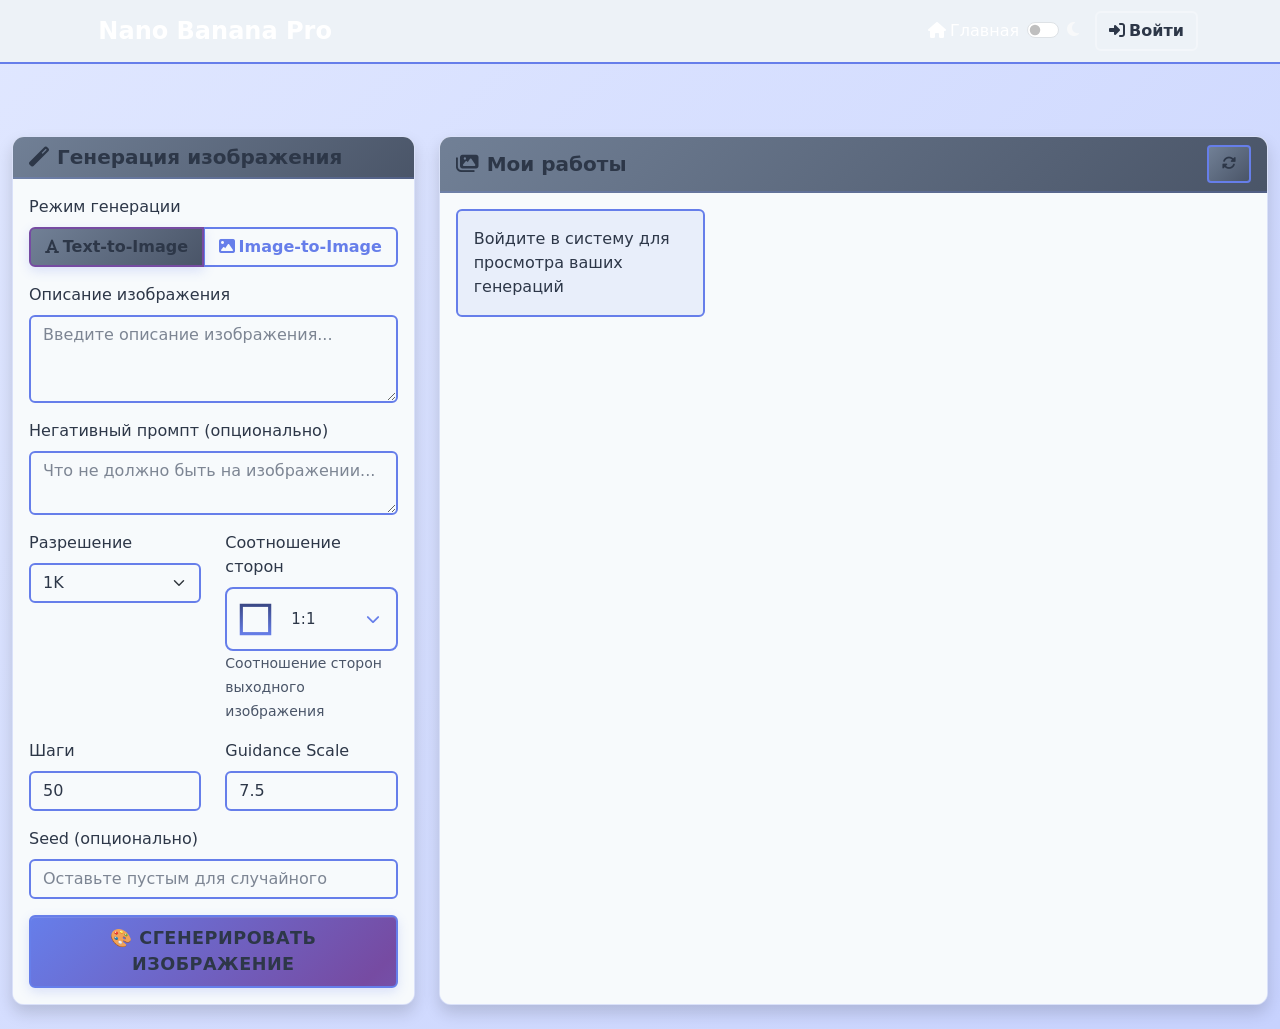
<file: api/frontend/index.html>
<!DOCTYPE html>
<html lang="ru">
<head>
    <meta charset="UTF-8">
    <meta name="viewport" content="width=device-width, initial-scale=1.0">
    <title>🍌 Nano Banana Pro - Генератор изображений</title>
    <!-- Bootstrap 5 CSS -->
    <link href="https://cdn.jsdelivr.net/npm/bootstrap@5.3.0/dist/css/bootstrap.min.css" rel="stylesheet">
    <!-- Font Awesome -->
    <link rel="stylesheet" href="https://cdnjs.cloudflare.com/ajax/libs/font-awesome/6.4.0/css/all.min.css">
    <link rel="stylesheet" href="styles.css">
</head>
<body>
    <!-- Навигационная панель -->
    <nav class="navbar navbar-expand-lg navbar-dark bg-dark">
        <div class="container">
            <a class="navbar-brand" href="#">
                <i class="fas fa-banana me-2"></i>
                Nano Banana Pro
            </a>
            <button class="navbar-toggler" type="button" data-bs-toggle="collapse" data-bs-target="#navbarNav">
                <span class="navbar-toggler-icon"></span>
            </button>
            <div class="collapse navbar-collapse" id="navbarNav">
                <ul class="navbar-nav ms-auto">
                    <li class="nav-item">
                        <a class="nav-link active" href="#"><i class="fas fa-home me-1"></i>Главная</a>
                    </li>
                </ul>
                <div class="d-flex align-items-center">
                    <div class="form-check form-switch me-3">
                        <input class="form-check-input" type="checkbox" id="themeSwitch">
                        <label class="form-check-label text-light" for="themeSwitch">
                            <i class="fas fa-moon"></i>
                        </label>
                    </div>
                    <button class="btn btn-outline-light" id="loginBtn" data-bs-toggle="modal" data-bs-target="#loginModal">
                        <i class="fas fa-sign-in-alt me-1"></i>Войти
                    </button>
                    <div id="userMenu" class="dropdown ms-2" style="display: none;">
                        <button class="btn btn-outline-light dropdown-toggle" type="button" data-bs-toggle="dropdown">
                            <i class="fas fa-user me-1"></i><span id="usernameDisplay"></span>
                        </button>
                        <ul class="dropdown-menu">
                            <li><a class="dropdown-item" href="#" data-bs-toggle="modal" data-bs-target="#apiKeyModal">
                                <i class="fas fa-key me-2"></i>API Ключ
                            </a></li>
                            <li><hr class="dropdown-divider"></li>
                            <li><a class="dropdown-item" href="#" id="logoutBtn">
                                <i class="fas fa-sign-out-alt me-2"></i>Выйти
                            </a></li>
                        </ul>
                    </div>
                </div>
            </div>
        </div>
    </nav>

    <main class="container-fluid my-4">
        <div class="row g-4 justify-content-center mt-5">
            <!-- Генератор -->
            <div class="col-lg-4">
                <div class="card shadow h-100">
                    <div class="card-header">
                        <h5 class="mb-0"><i class="fas fa-magic me-2"></i>Генерация изображения</h5>
                    </div>
                    <div class="card-body">
                        <form id="generateForm">
                            <!-- Режим генерации -->
                            <div class="mb-3">
                                <label class="form-label">Режим генерации</label>
                                <div class="btn-group w-100" role="group">
                                    <input type="radio" class="btn-check" name="generationMode" id="modeText" value="text-to-image" checked>
                                    <label class="btn btn-outline-primary" for="modeText">
                                        <i class="fas fa-font me-1"></i>Text-to-Image
                                    </label>
                                    <input type="radio" class="btn-check" name="generationMode" id="modeImage" value="image-to-image">
                                    <label class="btn btn-outline-primary" for="modeImage">
                                        <i class="fas fa-image me-1"></i>Image-to-Image
                                    </label>
                                </div>
                            </div>

                            <!-- Референсные изображения -->
                            <div class="mb-3" id="referenceImagesSection" style="display: none;">
                                <label for="referenceImages" class="form-label">Референсные изображения (до 4)</label>
                                <input type="file" class="form-control" id="referenceImages" accept="image/*" multiple>
                                <small class="text-muted">Вы можете выбрать несколько файлов или добавлять по одному</small>
                                <div id="referencePreview" class="mt-2 d-flex flex-wrap"></div>
                            </div>

                            <!-- Промпт -->
                            <div class="mb-3">
                                <label for="prompt" class="form-label">Описание изображения</label>
                                <textarea class="form-control" id="prompt" rows="3" placeholder="Введите описание изображения..." required></textarea>
                            </div>

                            <!-- Негативный промпт -->
                            <div class="mb-3">
                                <label for="negativePrompt" class="form-label">Негативный промпт (опционально)</label>
                                <textarea class="form-control" id="negativePrompt" rows="2" placeholder="Что не должно быть на изображении..."></textarea>
                            </div>

                            <!-- Разрешение и соотношение -->
                            <div class="row mb-3">
                                <div class="col-md-6">
                                    <label for="resolution" class="form-label">Разрешение</label>
                                    <select class="form-select" id="resolution">
                                        <option value="1K">1K</option>
                                        <option value="2K">2K</option>
                                        <option value="4K">4K</option>
                                    </select>
                                </div>
                                <div class="col-md-6">
                                    <label for="aspectRatio" class="form-label">Соотношение сторон</label>
                                    <!-- Скрытый select для совместимости -->
                                    <select class="form-select d-none" id="aspectRatio" name="aspectRatio">
                                        <option value="1:1">1:1</option>
                                        <option value="16:9">16:9</option>
                                        <option value="9:16">9:16</option>
                                        <option value="4:3">4:3</option>
                                        <option value="3:4">3:4</option>
                                        <option value="21:9">21:9</option>
                                        <option value="5:4">5:4</option>
                                        <option value="2:3">2:3</option>
                                        <option value="user1" id="user1Option">user1</option>
                                        <option value="user2" id="user2Option">user2</option>
                                        <option value="user3" id="user3Option">user3</option>
                                        <option value="user4" id="user4Option">user4</option>
                                    </select>
                                    <!-- Кастомный dropdown -->
                                    <div class="custom-dropdown" id="aspectRatioDropdown">
                                        <div class="custom-dropdown-selected" id="aspectRatioSelected">
                                            <span class="custom-dropdown-icon" id="aspectRatioIcon"></span>
                                            <span class="custom-dropdown-text" id="aspectRatioText">1:1</span>
                                            <i class="fas fa-chevron-down custom-dropdown-arrow"></i>
                                        </div>
                                        <div class="custom-dropdown-menu" id="aspectRatioMenu">
                                            <div class="custom-dropdown-group">
                                                <div class="custom-dropdown-group-label">Стандартные</div>
                                                <div class="custom-dropdown-item" data-value="1:1" data-icon="icons/aspect-1-1.svg">
                                                    <img src="icons/aspect-1-1.svg" class="custom-dropdown-item-icon" alt="1:1" onerror="this.style.display='none'">
                                                    <span>1:1</span>
                                                </div>
                                                <div class="custom-dropdown-item" data-value="16:9" data-icon="icons/aspect-16-9.svg">
                                                    <img src="icons/aspect-16-9.svg" class="custom-dropdown-item-icon" alt="16:9" onerror="this.style.display='none'">
                                                    <span>16:9</span>
                                                </div>
                                                <div class="custom-dropdown-item" data-value="9:16" data-icon="icons/aspect-9-16.svg">
                                                    <img src="icons/aspect-9-16.svg" class="custom-dropdown-item-icon" alt="9:16" onerror="this.style.display='none'">
                                                    <span>9:16</span>
                                                </div>
                                                <div class="custom-dropdown-item" data-value="4:3" data-icon="icons/aspect-4-3.svg">
                                                    <img src="icons/aspect-4-3.svg" class="custom-dropdown-item-icon" alt="4:3" onerror="this.style.display='none'">
                                                    <span>4:3</span>
                                                </div>
                                                <div class="custom-dropdown-item" data-value="3:4" data-icon="icons/aspect-3-4.svg">
                                                    <img src="icons/aspect-3-4.svg" class="custom-dropdown-item-icon" alt="3:4" onerror="this.style.display='none'">
                                                    <span>3:4</span>
                                                </div>
                                            </div>
                                            <div class="custom-dropdown-group" id="referenceAspectGroup" style="display: none;">
                                                <div class="custom-dropdown-group-label">Из референса</div>
                                                <div class="custom-dropdown-item" data-value="user1" data-icon="icons/aspect-user-1.svg" id="user1Option">
                                                    <img src="icons/aspect-user-1.svg" class="custom-dropdown-item-icon" alt="Юзер1" onerror="this.style.display='none'">
                                                    <span id="user1Text">Юзер1 (из реф1)</span>
                                                </div>
                                                <div class="custom-dropdown-item user-child" data-value="user2" data-icon="icons/aspect-user-2.svg" id="user2Option" style="display: none;">
                                                    <img src="icons/aspect-user-2.svg" class="custom-dropdown-item-icon" alt="Юзер2" onerror="this.style.display='none'">
                                                    <span id="user2Text">└─ Юзер2 (из реф2)</span>
                                                </div>
                                                <div class="custom-dropdown-item user-child" data-value="user3" data-icon="icons/aspect-user-3.svg" id="user3Option" style="display: none;">
                                                    <img src="icons/aspect-user-3.svg" class="custom-dropdown-item-icon" alt="Юзер3" onerror="this.style.display='none'">
                                                    <span id="user3Text">└─ Юзер3 (из реф3)</span>
                                                </div>
                                                <div class="custom-dropdown-item user-child" data-value="user4" data-icon="icons/aspect-user-4.svg" id="user4Option" style="display: none;">
                                                    <img src="icons/aspect-user-4.svg" class="custom-dropdown-item-icon" alt="Юзер4" onerror="this.style.display='none'">
                                                    <span id="user4Text">└─ Юзер4 (из реф4)</span>
                                                </div>
                                            </div>
                                            <div class="custom-dropdown-group">
                                                <div class="custom-dropdown-group-label">Дополнительные</div>
                                                <div class="custom-dropdown-item" data-value="21:9" data-icon="icons/aspect-21-9.svg">
                                                    <img src="icons/aspect-21-9.svg" class="custom-dropdown-item-icon" alt="21:9" onerror="this.style.display='none'">
                                                    <span>21:9 Ультраширокий</span>
                                                </div>
                                                <div class="custom-dropdown-item" data-value="5:4" data-icon="icons/aspect-5-4.svg">
                                                    <img src="icons/aspect-5-4.svg" class="custom-dropdown-item-icon" alt="5:4" onerror="this.style.display='none'">
                                                    <span>5:4</span>
                                                </div>
                                                <div class="custom-dropdown-item" data-value="2:3" data-icon="icons/aspect-2-3.svg">
                                                    <img src="icons/aspect-2-3.svg" class="custom-dropdown-item-icon" alt="2:3" onerror="this.style.display='none'">
                                                    <span>2:3</span>
                                                </div>
                                            </div>
                                        </div>
                                    </div>
                                    <small class="form-text text-muted">Соотношение сторон выходного изображения</small>
                                </div>
                            </div>

                            <!-- Параметры -->
                            <div class="row mb-3">
                                <div class="col-md-6">
                                    <label for="numSteps" class="form-label">Шаги</label>
                                    <input type="number" class="form-control" id="numSteps" min="10" max="100" value="50">
                                </div>
                                <div class="col-md-6">
                                    <label for="guidance" class="form-label">Guidance Scale</label>
                                    <input type="number" step="0.5" class="form-control" id="guidance" min="1" max="20" value="7.5">
                                </div>
                            </div>

                            <!-- Seed -->
                            <div class="mb-3">
                                <label for="seed" class="form-label">Seed (опционально)</label>
                                <input type="number" class="form-control" id="seed" placeholder="Оставьте пустым для случайного">
                            </div>

                            <button type="submit" class="btn btn-primary w-100 py-2" id="sendToGenerate">
                                <span id="submitText">🎨 Сгенерировать изображение</span>
                                <span class="spinner-border spinner-border-sm d-none ms-2" id="spinner" role="status"></span>
                            </button>
                        </form>
                    </div>
                </div>
            </div>

            <!-- Галерея -->
            <div class="col-lg-8">
                <div class="card shadow h-100">
                    <div class="card-header d-flex justify-content-between align-items-center">
                        <div>
                            <h5 class="mb-0"><i class="fas fa-images me-2"></i>Мои работы</h5>
                            <small class="text-muted" id="galleryStats" style="display: none;">
                                <span id="galleryCount">0</span> из <span id="galleryTotal">0</span> генераций
                            </small>
                        </div>
                        <button class="btn btn-sm btn-light" id="refreshGallery">
                            <i class="fas fa-sync-alt"></i>
                        </button>
                    </div>
                    <div class="card-body">
                        <div id="queueStatus" class="alert alert-info" style="display: none;">
                            <i class="fas fa-info-circle me-2"></i>
                            <span id="queueStatusText"></span>
                        </div>
                        <div class="row row-cols-1 row-cols-md-2 row-cols-lg-3 g-4" id="imageGrid">
                            <!-- Карточки будут добавлены через JS -->
                        </div>
                    </div>
                </div>
            </div>
        </div>
    </main>

    <!-- Модальное окно входа -->
    <div class="modal fade" id="loginModal" tabindex="-1">
        <div class="modal-dialog">
            <div class="modal-content">
                <div class="modal-header bg-primary text-white">
                    <h5 class="modal-title">Вход в систему</h5>
                    <button type="button" class="btn-close btn-close-white" data-bs-dismiss="modal"></button>
                </div>
                <div class="modal-body">
                    <form id="loginForm">
                        <div class="mb-3">
                            <label for="loginUsername" class="form-label">Имя пользователя или Email</label>
                            <input type="text" class="form-control" id="loginUsername" required>
                        </div>
                        <div class="mb-3">
                            <label for="loginPassword" class="form-label">Пароль</label>
                            <div class="input-group">
                                <input type="password" class="form-control" id="loginPassword" required>
                                <button class="btn btn-outline-secondary" type="button" id="toggleLoginPassword">
                                    <i class="fas fa-eye" id="loginPasswordIcon"></i>
                                </button>
                            </div>
                        </div>
                        <div id="loginError" class="alert alert-danger d-none" role="alert"></div>
                        <button type="submit" class="btn btn-primary w-100">Войти</button>
                    </form>
                    <div class="text-center mt-3">
                        <small>Нет аккаунта? <a href="#" data-bs-toggle="modal" data-bs-target="#registerModal">Зарегистрируйтесь</a></small>
                    </div>
                </div>
            </div>
        </div>
    </div>

    <!-- Модальное окно регистрации -->
    <div class="modal fade" id="registerModal" tabindex="-1">
        <div class="modal-dialog">
            <div class="modal-content">
                <div class="modal-header bg-primary text-white">
                    <h5 class="modal-title">Регистрация</h5>
                    <button type="button" class="btn-close btn-close-white" data-bs-dismiss="modal"></button>
                </div>
                <div class="modal-body">
                    <form id="registerForm">
                        <div class="mb-3">
                            <label for="registerUsername" class="form-label">Имя пользователя</label>
                            <input type="text" class="form-control" id="registerUsername" required>
                        </div>
                        <div class="mb-3">
                            <label for="registerEmail" class="form-label">Email</label>
                            <input type="email" class="form-control" id="registerEmail" required>
                        </div>
                        <div class="mb-3">
                            <label for="registerPassword" class="form-label">Пароль</label>
                            <div class="input-group">
                                <input type="password" class="form-control" id="registerPassword" required>
                                <button class="btn btn-outline-secondary" type="button" id="toggleRegisterPassword">
                                    <i class="fas fa-eye" id="registerPasswordIcon"></i>
                                </button>
                            </div>
                            <small class="form-text text-muted">Минимум 6 символов, максимум 72 байта</small>
                        </div>
                        <div id="registerError" class="alert alert-danger d-none" role="alert"></div>
                        <button type="submit" class="btn btn-primary w-100">Зарегистрироваться</button>
                    </form>
                </div>
            </div>
        </div>
    </div>

    <!-- Модальное окно API ключа -->
    <div class="modal fade" id="apiKeyModal" tabindex="-1">
        <div class="modal-dialog">
            <div class="modal-content">
                <div class="modal-header bg-warning text-dark">
                    <h5 class="modal-title"><i class="fas fa-key me-2"></i>API Ключ Replicate</h5>
                    <button type="button" class="btn-close" data-bs-dismiss="modal"></button>
                </div>
                <div class="modal-body">
                    <div class="alert alert-warning">
                        <i class="fas fa-shield-alt me-2"></i>
                        <strong>Важно:</strong> API ключи <strong>НЕ сохраняются на сервере</strong> для вашей безопасности. 
                        Ключ хранится только локально в браузере (sessionStorage) и удаляется при закрытии браузера.
                    </div>
                    <div class="alert alert-info">
                        <i class="fas fa-info-circle me-2"></i>
                        Укажите ваш API ключ Replicate. Получить можно на 
                        <a href="https://replicate.com/account/api-tokens" target="_blank" class="alert-link">replicate.com/account/api-tokens</a>
                        <br><small>Если не укажете свой ключ, будет использован глобальный ключ из настроек сервера.</small>
                    </div>
                    <form id="apiKeyForm">
                        <div class="mb-3">
                            <label for="apiKeyInput" class="form-label">API Ключ Replicate</label>
                            <input type="password" class="form-control" id="apiKeyInput" placeholder="r8_xxxxxxxxxxxxxxxxxxxxxxxxxxxxxxxx">
                            <small class="form-text text-muted">Ключ начинается с "r8_"</small>
                        </div>
                        <div class="d-flex gap-2">
                            <button type="submit" class="btn btn-warning flex-fill">
                                <i class="fas fa-save me-2"></i>Сохранить
                            </button>
                            <button type="button" class="btn btn-outline-danger" id="deleteApiKeyBtn">
                                <i class="fas fa-trash me-2"></i>Удалить
                            </button>
                        </div>
                    </form>
                    <div id="apiKeyStatus" class="mt-3"></div>
                </div>
            </div>
        </div>
    </div>

    <!-- Уведомления -->
    <div class="toast-container position-fixed bottom-0 end-0 p-3">
        <div id="notificationToast" class="toast" role="alert">
            <div class="toast-header bg-success text-white">
                <strong class="me-auto">Уведомление</strong>
                <button type="button" class="btn-close btn-close-white" data-bs-dismiss="toast"></button>
            </div>
            <div class="toast-body" id="toastMessage"></div>
        </div>
    </div>

    <script src="https://cdn.jsdelivr.net/npm/bootstrap@5.3.0/dist/js/bootstrap.bundle.min.js"></script>
    <script src="script.js"></script>
</body>
</html>
</file>
<file: api/frontend/styles.css>
/* Стили для Nano Banana Pro */

/* CSS переменные для темной и светлой темы */
:root {
    --bg-primary: #1a1a2e;
    --bg-secondary: #252547;
    --bg-hover: #2d2d5a;
    --border-color: #667eea;
    --border-hover: #764ba2;
    --text-primary: #e0e0e0;
    --text-secondary: #b0b0b0;
    --accent-primary: #667eea;
    --accent-secondary: #764ba2;
    --metal-gray: #4a5568;
    --metal-gray-light: #718096;
    --metal-gray-dark: #2d3748;
    --shadow: rgba(102, 126, 234, 0.3);
}

[data-bs-theme="light"] {
    --bg-primary: #f7fafc;
    --bg-secondary: #edf2f7;
    --bg-hover: #e2e8f0;
    --border-color: #667eea;
    --border-hover: #764ba2;
    --text-primary: #2d3748;
    --text-secondary: #4a5568;
    --accent-primary: #667eea;
    --accent-secondary: #764ba2;
    --metal-gray: #718096;
    --metal-gray-light: #a0aec0;
    --metal-gray-dark: #4a5568;
    --shadow: rgba(102, 126, 234, 0.2);
}

body {
    background: linear-gradient(135deg, #667eea 0%, #764ba2 100%);
    min-height: 100vh;
    transition: background 0.3s ease;
}

[data-bs-theme="light"] body {
    background: linear-gradient(135deg, #e0e7ff 0%, #c7d2fe 100%);
}

.navbar-brand {
    font-weight: bold;
    font-size: 1.5rem;
}

.card {
    border: none;
    border-radius: 12px;
    overflow: hidden;
}

.card-header {
    border-bottom: 2px solid rgba(102, 126, 234, 0.2);
    background: linear-gradient(135deg, var(--metal-gray) 0%, var(--metal-gray-dark) 100%) !important;
    color: var(--text-primary) !important;
}

.card-header.bg-primary {
    background: linear-gradient(135deg, var(--metal-gray) 0%, var(--metal-gray-dark) 100%) !important;
    border-bottom: 2px solid var(--border-color);
}

.card-header h5, .card-header .h5 {
    color: var(--text-primary) !important;
    font-weight: 600;
}

/* Кнопки в стиле dropdown - темный металлический с фиолетовыми акцентами */
.btn-primary {
    background: linear-gradient(135deg, var(--metal-gray) 0%, var(--metal-gray-dark) 100%);
    border: 2px solid var(--border-color);
    color: var(--text-primary);
    font-weight: 600;
    transition: all 0.3s;
    box-shadow: 0 2px 4px rgba(0, 0, 0, 0.2);
}

.btn-primary:hover {
    background: linear-gradient(135deg, var(--metal-gray-light) 0%, var(--metal-gray) 100%);
    border-color: var(--border-hover);
    color: var(--text-primary);
    transform: translateY(-2px);
    box-shadow: 0 4px 12px var(--shadow);
}

.btn-primary:active {
    transform: translateY(0);
    box-shadow: 0 2px 4px rgba(0, 0, 0, 0.2);
}

/* Специальный градиент для кнопки генерации */
#sendToGenerate {
    background: linear-gradient(135deg, var(--accent-primary) 0%, var(--accent-secondary) 50%, var(--accent-primary) 100%);
    border: 2px solid var(--border-color);
    color: var(--text-primary);
    font-weight: 700;
    font-size: 1.1rem;
    padding: 0.75rem 1.5rem;
    box-shadow: 0 4px 12px var(--shadow), inset 0 1px 0 rgba(255, 255, 255, 0.1);
    text-transform: uppercase;
    letter-spacing: 0.5px;
    background-size: 200% 100%;
    animation: gradient-shift 3s ease infinite;
    transition: all 0.3s;
}

@keyframes gradient-shift {
    0%, 100% {
        background-position: 0% 50%;
    }
    50% {
        background-position: 100% 50%;
    }
}

#sendToGenerate:hover {
    background: linear-gradient(135deg, var(--accent-secondary) 0%, var(--accent-primary) 50%, var(--accent-secondary) 100%);
    border-color: var(--border-hover);
    transform: translateY(-2px);
    box-shadow: 0 6px 16px var(--shadow), inset 0 1px 0 rgba(255, 255, 255, 0.2);
    background-size: 200% 100%;
}

#sendToGenerate:active {
    transform: translateY(0);
    box-shadow: 0 2px 4px rgba(0, 0, 0, 0.3), inset 0 2px 4px rgba(0, 0, 0, 0.2);
}

#sendToGenerate:disabled {
    opacity: 0.6;
    cursor: not-allowed;
    animation: none;
}

.btn-warning {
    background: linear-gradient(135deg, var(--metal-gray) 0%, var(--metal-gray-dark) 100%);
    border: 2px solid var(--border-color);
    color: var(--text-primary);
    font-weight: 600;
    transition: all 0.3s;
}

.btn-warning:hover {
    background: linear-gradient(135deg, var(--metal-gray-light) 0%, var(--metal-gray) 100%);
    border-color: var(--border-hover);
    color: var(--text-primary);
    transform: translateY(-2px);
    box-shadow: 0 4px 12px var(--shadow);
}

.btn-danger {
    background: linear-gradient(135deg, #6b2d2d 0%, #4a1f1f 100%);
    border: 2px solid #e53e3e;
    color: var(--text-primary);
    font-weight: 600;
    transition: all 0.3s;
}

.btn-danger:hover {
    background: linear-gradient(135deg, #7a3535 0%, #5a2525 100%);
    border-color: #fc8181;
    color: var(--text-primary);
    transform: translateY(-2px);
    box-shadow: 0 4px 12px rgba(229, 62, 62, 0.3);
}

.btn-outline-primary {
    border: 2px solid var(--border-color);
    color: var(--accent-primary);
    background: transparent;
    font-weight: 600;
    transition: all 0.3s;
}

.btn-outline-primary:hover {
    background: linear-gradient(135deg, var(--metal-gray) 0%, var(--metal-gray-dark) 100%);
    border-color: var(--border-hover);
    color: var(--text-primary);
    transform: translateY(-2px);
    box-shadow: 0 4px 12px var(--shadow);
}

/* Стили для кнопок режима генерации */
.btn-check:checked + .btn-outline-primary {
    background: linear-gradient(135deg, var(--metal-gray) 0%, var(--metal-gray-dark) 100%);
    border-color: var(--border-hover);
    color: var(--text-primary);
    box-shadow: 0 4px 12px var(--shadow);
}

.btn-check:checked + .btn-outline-primary:hover {
    background: linear-gradient(135deg, var(--metal-gray-light) 0%, var(--metal-gray) 100%);
    border-color: var(--border-hover);
}

.btn-outline-light {
    border: 2px solid rgba(255, 255, 255, 0.3);
    color: var(--text-primary);
    background: transparent;
    font-weight: 600;
    transition: all 0.3s;
}

.btn-outline-light:hover {
    background: linear-gradient(135deg, var(--metal-gray) 0%, var(--metal-gray-dark) 100%);
    border-color: var(--border-color);
    color: var(--text-primary);
    transform: translateY(-2px);
    box-shadow: 0 4px 12px var(--shadow);
}

.btn-light {
    background: linear-gradient(135deg, var(--metal-gray) 0%, var(--metal-gray-dark) 100%);
    border: 2px solid var(--border-color);
    color: var(--text-primary);
    font-weight: 600;
    transition: all 0.3s;
}

.btn-light:hover {
    background: linear-gradient(135deg, var(--metal-gray-light) 0%, var(--metal-gray) 100%);
    border-color: var(--border-hover);
    color: var(--text-primary);
    transform: translateY(-2px);
    box-shadow: 0 4px 12px var(--shadow);
}

.btn-sm {
    padding: 0.4rem 0.8rem;
    font-size: 0.875rem;
    font-weight: bold;
}

.img-thumbnail {
    border-radius: 8px;
}

#imageGrid .card {
    transition: transform 0.2s;
}

#imageGrid .card:hover {
    transform: translateY(-5px);
    box-shadow: 0 8px 16px rgba(0,0,0,0.2);
}

.spinner-border {
    width: 1rem;
    height: 1rem;
}

/* Кастомный dropdown для соотношений сторон с SVG иконками */
.custom-dropdown {
    position: relative;
    width: 100%;
    overflow: visible; /* Разрешаем видимость скроллбара */
    z-index: 1000; /* Убеждаемся что dropdown выше других элементов */
}

.custom-dropdown-selected {
    display: flex;
    align-items: center;
    padding: 0.75rem 1rem;
    background-color: var(--bg-primary);
    border: 2px solid var(--border-color);
    border-radius: 0.5rem;
    cursor: pointer;
    transition: all 0.2s;
    min-height: 50px;
}

.custom-dropdown-selected:hover {
    border-color: var(--border-hover);
    box-shadow: 0 0 0 0.2rem var(--shadow);
    background-color: var(--bg-secondary);
}

.custom-dropdown-selected.active {
    border-color: var(--border-hover);
    box-shadow: 0 0 0 0.2rem var(--shadow);
    background-color: var(--bg-secondary);
}

.custom-dropdown-icon {
    width: 36px;
    height: 36px;
    margin-right: 12px;
    flex-shrink: 0;
    display: flex;
    align-items: center;
    justify-content: center;
}

.custom-dropdown-icon img {
    width: 100%;
    height: 100%;
    object-fit: contain;
}

.custom-dropdown-text {
    flex: 1;
    color: var(--text-primary);
    font-size: 15px;
    font-weight: 500;
}

.custom-dropdown-arrow {
    margin-left: auto;
    color: var(--accent-primary);
    transition: transform 0.2s;
    font-size: 14px;
}

.custom-dropdown-selected.active .custom-dropdown-arrow {
    transform: rotate(180deg);
    color: var(--accent-secondary);
}

.custom-dropdown-menu {
    position: absolute;
    top: calc(100% + 6px);
    left: 0;
    right: 0;
    background-color: var(--bg-primary);
    border: 2px solid var(--border-color);
    border-radius: 0.5rem;
    box-shadow: 0 0.5rem 1.5rem rgba(0, 0, 0, 0.5);
    z-index: 1000;
    max-height: 250px; /* Высота для 3-4 элементов (примерно 4 * 50px + padding) */
    overflow-y: auto;
    overflow-x: hidden;
    display: none;
    margin-top: 0;
    padding: 0.5rem 0;
    padding-bottom: 0.5rem;
    padding-right: 0;
    scroll-behavior: smooth;
    /* Убеждаемся что скролл работает */
    -webkit-overflow-scrolling: touch;
    /* Исправляем обрезание */
    box-sizing: border-box;
    margin-bottom: 0;
}

.custom-dropdown-menu.show {
    display: block;
}

/* Стили для скроллбара в темном меню */
.custom-dropdown {
    position: relative;
    overflow: visible; /* Разрешаем видимость скроллбара */
}

.custom-dropdown-menu::-webkit-scrollbar {
    width: 14px; /* Увеличена ширина для лучшей видимости и удобства */
}

.custom-dropdown-menu::-webkit-scrollbar-track {
    background: rgba(102, 126, 234, 0.1);
    border-radius: 7px;
    margin: 0.25rem 0;
    border: 1px solid rgba(102, 126, 234, 0.2);
}

.custom-dropdown-menu::-webkit-scrollbar-thumb {
    background: linear-gradient(180deg, var(--accent-primary) 0%, var(--accent-secondary) 100%);
    border-radius: 7px;
    border: 2px solid rgba(102, 126, 234, 0.3);
    min-height: 40px; /* Увеличена минимальная высота для удобства */
    box-shadow: 0 2px 4px rgba(0, 0, 0, 0.3);
}

.custom-dropdown-menu::-webkit-scrollbar-thumb:hover {
    background: linear-gradient(180deg, var(--accent-secondary) 0%, var(--accent-primary) 100%);
    border-color: rgba(102, 126, 234, 0.5);
    box-shadow: 0 2px 6px rgba(102, 126, 234, 0.4);
}

.custom-dropdown-menu::-webkit-scrollbar-thumb:active {
    background: linear-gradient(180deg, var(--accent-secondary) 0%, var(--accent-primary) 100%);
    box-shadow: inset 0 2px 4px rgba(0, 0, 0, 0.4);
}

.custom-dropdown-menu::-webkit-scrollbar-thumb:hover {
    background: linear-gradient(180deg, var(--accent-secondary) 0%, var(--accent-primary) 100%);
}

/* Для Firefox */
.custom-dropdown-menu {
    scrollbar-width: auto; /* Изменено с thin на auto для более заметного скроллбара */
    scrollbar-color: var(--accent-primary) rgba(102, 126, 234, 0.1);
}

/* Улучшаем видимость скроллбара */
.custom-dropdown-menu:hover::-webkit-scrollbar-thumb {
    background: linear-gradient(180deg, var(--accent-secondary) 0%, var(--accent-primary) 100%);
}

.custom-dropdown-group {
    padding: 0.25rem 0; /* Уменьшаем padding для компактности */
}

.custom-dropdown-group-label {
    padding: 0.75rem 1rem;
    font-size: 11px;
    font-weight: 700;
    color: var(--accent-primary);
    text-transform: uppercase;
    letter-spacing: 1px;
    background-color: rgba(102, 126, 234, 0.1);
    margin: 0.25rem 0;
}

.custom-dropdown-item {
    display: flex;
    align-items: center;
    padding: 0.75rem 1rem; /* Оптимальный padding */
    cursor: pointer;
    transition: all 0.2s;
    color: var(--text-primary);
    font-size: 14px;
    min-height: 50px; /* Уменьшаем для компактности */
    white-space: nowrap; /* Предотвращаем перенос текста */
}

.custom-dropdown-item:hover {
    background-color: rgba(102, 126, 234, 0.2);
    color: var(--text-primary);
}

.custom-dropdown-item.selected {
    background-color: rgba(102, 126, 234, 0.3);
    color: var(--text-primary);
    font-weight: 600;
    border-left: 3px solid var(--accent-primary);
}

.custom-dropdown-item.user-child {
    padding-left: 2.5rem;
    color: #9d8ef0;
    font-size: 13px;
    font-style: italic;
}

.custom-dropdown-item.user-child:hover {
    background-color: rgba(157, 142, 240, 0.2);
    color: #b8a9f5;
}

.custom-dropdown-item-icon {
    width: 63px; /* Уменьшено на 10% (70 * 0.9 = 63) */
    height: 63px; /* Уменьшено на 10% (70 * 0.9 = 63) */
    margin-right: 12px;
    flex-shrink: 0;
    object-fit: contain;
    display: block;
    min-width: 63px; /* Минимальная ширина для предотвращения сжатия */
    min-height: 63px; /* Минимальная высота для предотвращения сжатия */
}

/* Улучшенные стили для референсных изображений */
#referencePreview .position-relative {
    transition: transform 0.2s;
}

#referencePreview .position-relative:hover {
    transform: scale(1.05);
}

#referencePreview .btn-danger {
    border-radius: 50%;
    display: flex;
    align-items: center;
    justify-content: center;
    opacity: 0.8;
}

#referencePreview .btn-danger:hover {
    opacity: 1;
}

/* Стили для drag and drop референсных изображений */
.reference-item {
    transition: all 0.2s;
    user-select: none;
}

.reference-item.dragging {
    opacity: 0.5;
    transform: scale(0.95);
    cursor: grabbing !important;
}

.reference-item.drag-over {
    border: 2px dashed var(--border-color);
    transform: scale(1.1);
    z-index: 1000;
}

.reference-item:hover {
    transform: scale(1.05);
    box-shadow: 0 4px 8px var(--shadow);
}

/* Стили для форм в темной/светлой теме */
.form-control, .form-select {
    background-color: var(--bg-primary);
    border: 2px solid var(--border-color);
    color: var(--text-primary);
    transition: all 0.2s;
}

.form-control:focus, .form-select:focus {
    background-color: var(--bg-secondary);
    border-color: var(--border-hover);
    color: var(--text-primary);
    box-shadow: 0 0 0 0.2rem var(--shadow);
}

.form-control::placeholder {
    color: var(--text-secondary);
    opacity: 0.7;
}

.form-label {
    color: var(--text-primary);
    font-weight: 500;
}

.text-muted {
    color: var(--text-secondary) !important;
}

/* Стили для карточек */
.card {
    background-color: var(--bg-primary);
    color: var(--text-primary);
    border: 1px solid rgba(102, 126, 234, 0.2);
    transition: all 0.3s;
}

[data-bs-theme="light"] .card {
    box-shadow: 0 2px 8px rgba(0, 0, 0, 0.1);
}

.card-header {
    border-bottom: 2px solid rgba(102, 126, 234, 0.2);
    background-color: var(--bg-secondary);
    color: var(--text-primary);
}

.card-body {
    background-color: var(--bg-primary);
    color: var(--text-primary);
}

.card-footer {
    background-color: var(--bg-secondary);
    border-top: 1px solid rgba(102, 126, 234, 0.2);
}

/* Стили для навбара */
.navbar-dark {
    background-color: var(--bg-primary) !important;
    border-bottom: 2px solid var(--border-color);
}

[data-bs-theme="light"] .navbar-dark {
    background-color: var(--bg-secondary) !important;
}

/* Стили для модальных окон */
.modal-content {
    background-color: var(--bg-primary);
    border: 2px solid var(--border-color);
    color: var(--text-primary);
}

.modal-header {
    border-bottom: 2px solid rgba(102, 126, 234, 0.2);
    background-color: var(--bg-secondary);
}

.modal-body {
    background-color: var(--bg-primary);
    color: var(--text-primary);
}

.modal-footer {
    border-top: 2px solid rgba(102, 126, 234, 0.2);
    background-color: var(--bg-secondary);
}

/* Стили для алертов */
.alert {
    background-color: var(--bg-secondary);
    border: 2px solid var(--border-color);
    color: var(--text-primary);
}

.alert-info {
    background-color: rgba(102, 126, 234, 0.1);
    border-color: var(--accent-primary);
    color: var(--text-primary);
}

.alert-success {
    background-color: rgba(72, 187, 120, 0.1);
    border-color: #48bb78;
    color: var(--text-primary);
}

.alert-danger {
    background-color: rgba(229, 62, 62, 0.1);
    border-color: #e53e3e;
    color: var(--text-primary);
}

/* Стили для карточек генераций */
.generation-card {
    transition: transform 0.2s, box-shadow 0.2s;
}

.generation-card:hover {
    transform: translateY(-4px);
    box-shadow: 0 8px 16px rgba(102, 126, 234, 0.3);
}

.prompt-text {
    scrollbar-width: thin;
    scrollbar-color: rgba(102, 126, 234, 0.5) transparent;
}

.prompt-text::-webkit-scrollbar {
    height: 6px;
}

.prompt-text::-webkit-scrollbar-track {
    background: transparent;
}

.prompt-text::-webkit-scrollbar-thumb {
    background: rgba(102, 126, 234, 0.5);
    border-radius: 3px;
}

.prompt-text::-webkit-scrollbar-thumb:hover {
    background: rgba(102, 126, 234, 0.7);
}

.prompt-text {
    word-wrap: break-word;
    overflow-wrap: break-word;
}

.generation-status-badge {
    background: linear-gradient(135deg, rgba(72, 187, 120, 0.7) 0%, rgba(74, 85, 104, 0.6) 100%) !important;
    color: rgba(72, 187, 120, 1) !important;
    border: 1px solid rgba(72, 187, 120, 0.8);
    font-size: 0.7rem;
    padding: 0.25rem 0.5rem;
    opacity: 1 !important;
    font-weight: 600;
}

/* Стили для кнопок в карточках */
.btn-xs {
    padding: 0.25rem 0.5rem;
    font-size: 0.7rem;
    border-radius: 4px;
    border: none;
    transition: all 0.2s;
    flex: 1 1 auto;
    min-width: 70px;
}

/* Стили для кнопок-иконок */
.btn-icon-only {
    transition: all 0.2s;
    cursor: pointer;
}

.btn-icon-only:hover {
    transform: translateY(-2px) scale(1.1);
    box-shadow: 0 4px 8px rgba(0, 0, 0, 0.3);
}

.btn-icon-only:active {
    transform: translateY(0) scale(1);
}

.btn-download {
    background: linear-gradient(135deg, #00d4ff 0%, rgba(72, 187, 120, 0.3) 100%) !important;
    color: #fff !important;
    font-weight: 500;
}

.btn-download:hover {
    background: linear-gradient(135deg, #00b8e6 0%, rgba(72, 187, 120, 0.5) 100%) !important;
    transform: translateY(-1px);
    box-shadow: 0 4px 8px rgba(0, 212, 255, 0.3);
}

.btn-icon-only.btn-download {
    background: linear-gradient(135deg, #00d4ff 0%, rgba(72, 187, 120, 0.3) 100%) !important;
    color: #fff !important;
}

.btn-icon-only.btn-download:hover {
    background: linear-gradient(135deg, #00b8e6 0%, rgba(72, 187, 120, 0.5) 100%) !important;
}

.btn-edit {
    background: linear-gradient(135deg, var(--metal-gray) 0%, var(--metal-gray-dark) 100%);
    color: var(--text-primary) !important;
    border: 1px solid var(--border-color);
}

.btn-edit:hover {
    background: linear-gradient(135deg, var(--metal-gray-light) 0%, var(--metal-gray) 100%);
    border-color: var(--border-hover);
    transform: translateY(-1px);
}

.btn-icon-only.btn-edit {
    background: linear-gradient(135deg, var(--metal-gray) 0%, var(--metal-gray-dark) 100%);
    color: var(--text-primary) !important;
    border: 1px solid var(--border-color);
}

.btn-icon-only.btn-edit:hover {
    background: linear-gradient(135deg, var(--metal-gray-light) 0%, var(--metal-gray) 100%);
    border-color: var(--border-hover);
}

.btn-delete {
    background: linear-gradient(135deg, rgba(229, 62, 62, 0.2) 0%, rgba(74, 85, 104, 0.3) 100%) !important;
    color: rgba(229, 62, 62, 0.9) !important;
    border: 1px solid rgba(229, 62, 62, 0.3);
}

.btn-delete:hover {
    background: linear-gradient(135deg, rgba(229, 62, 62, 0.3) 0%, rgba(74, 85, 104, 0.4) 100%) !important;
    border-color: rgba(229, 62, 62, 0.5);
    transform: translateY(-1px);
    box-shadow: 0 4px 8px rgba(229, 62, 62, 0.2);
}

.btn-icon-only.btn-delete {
    background: linear-gradient(135deg, rgba(229, 62, 62, 0.2) 0%, rgba(74, 85, 104, 0.3) 100%) !important;
    color: rgba(229, 62, 62, 0.9) !important;
    border: 1px solid rgba(229, 62, 62, 0.3);
}

.btn-icon-only.btn-delete:hover {
    background: linear-gradient(135deg, rgba(229, 62, 62, 0.3) 0%, rgba(74, 85, 104, 0.4) 100%) !important;
    border-color: rgba(229, 62, 62, 0.5);
}

/* Стили для фуллскрин модалки */
.fullscreen-image-modal {
    animation: fadeIn 0.2s ease-in;
}

@keyframes fadeIn {
    from { opacity: 0; }
    to { opacity: 1; }
}

/* Исправление drag and drop для референсов */
.reference-item {
    user-select: none;
    -webkit-user-drag: element;
}

.reference-item img {
    pointer-events: none;
    user-select: none;
    -webkit-user-drag: none;
}

.reference-item .btn-danger {
    pointer-events: auto;
}

/* Адаптивность */
@media (max-width: 768px) {
    .col-lg-4, .col-lg-8 {
        margin-bottom: 1rem;
    }
}
</file>
